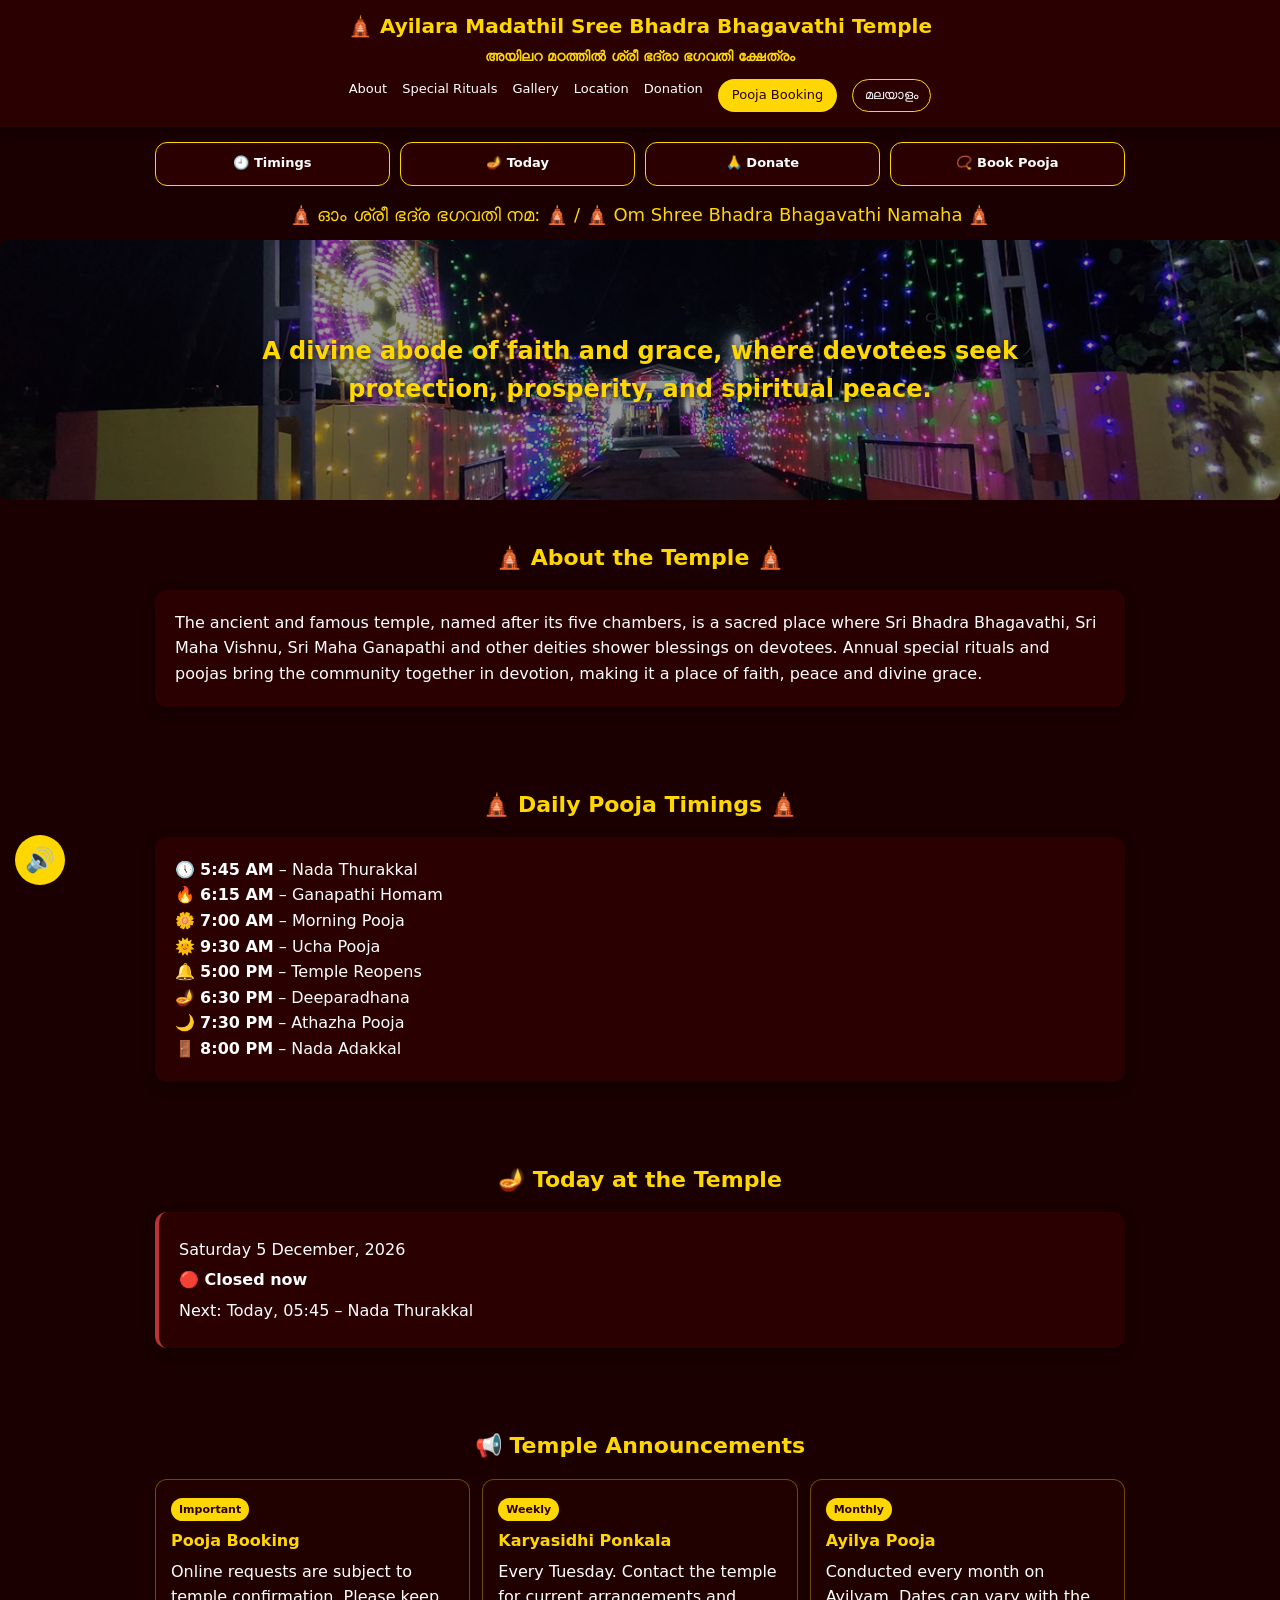
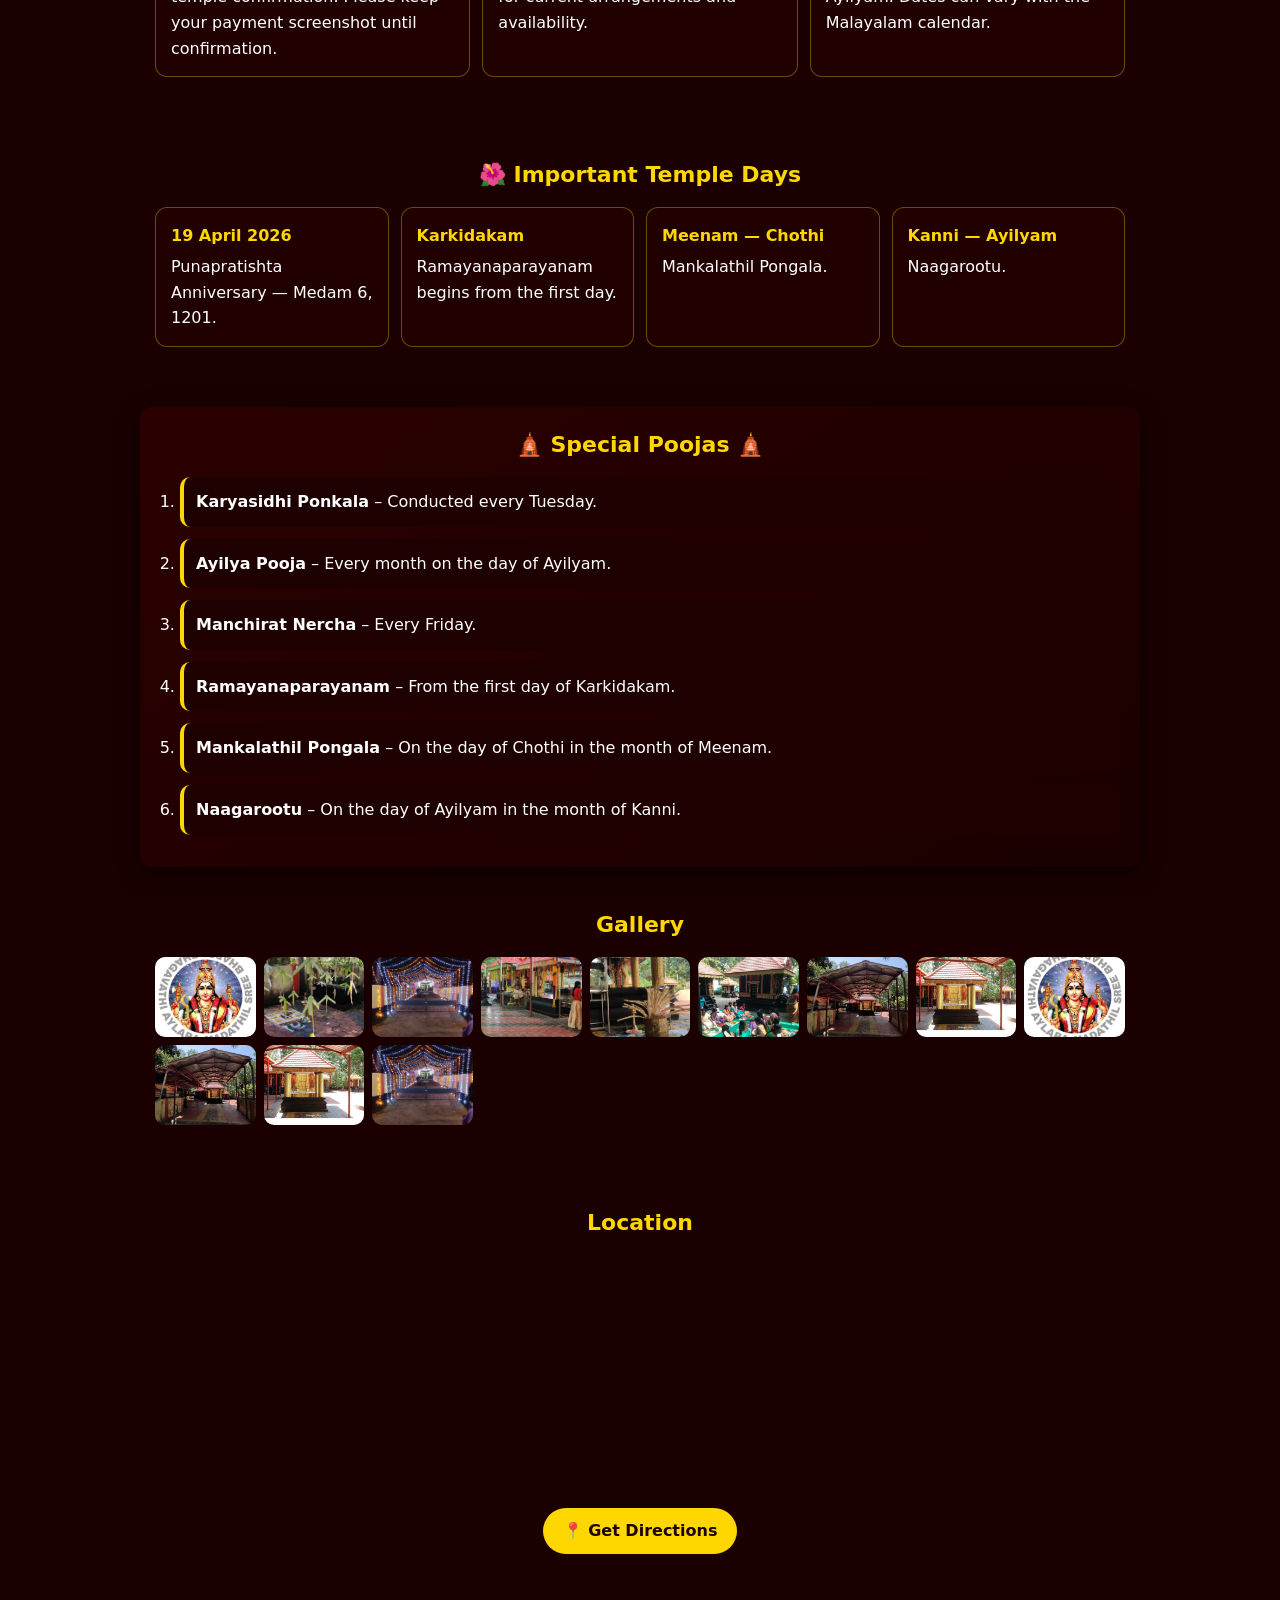
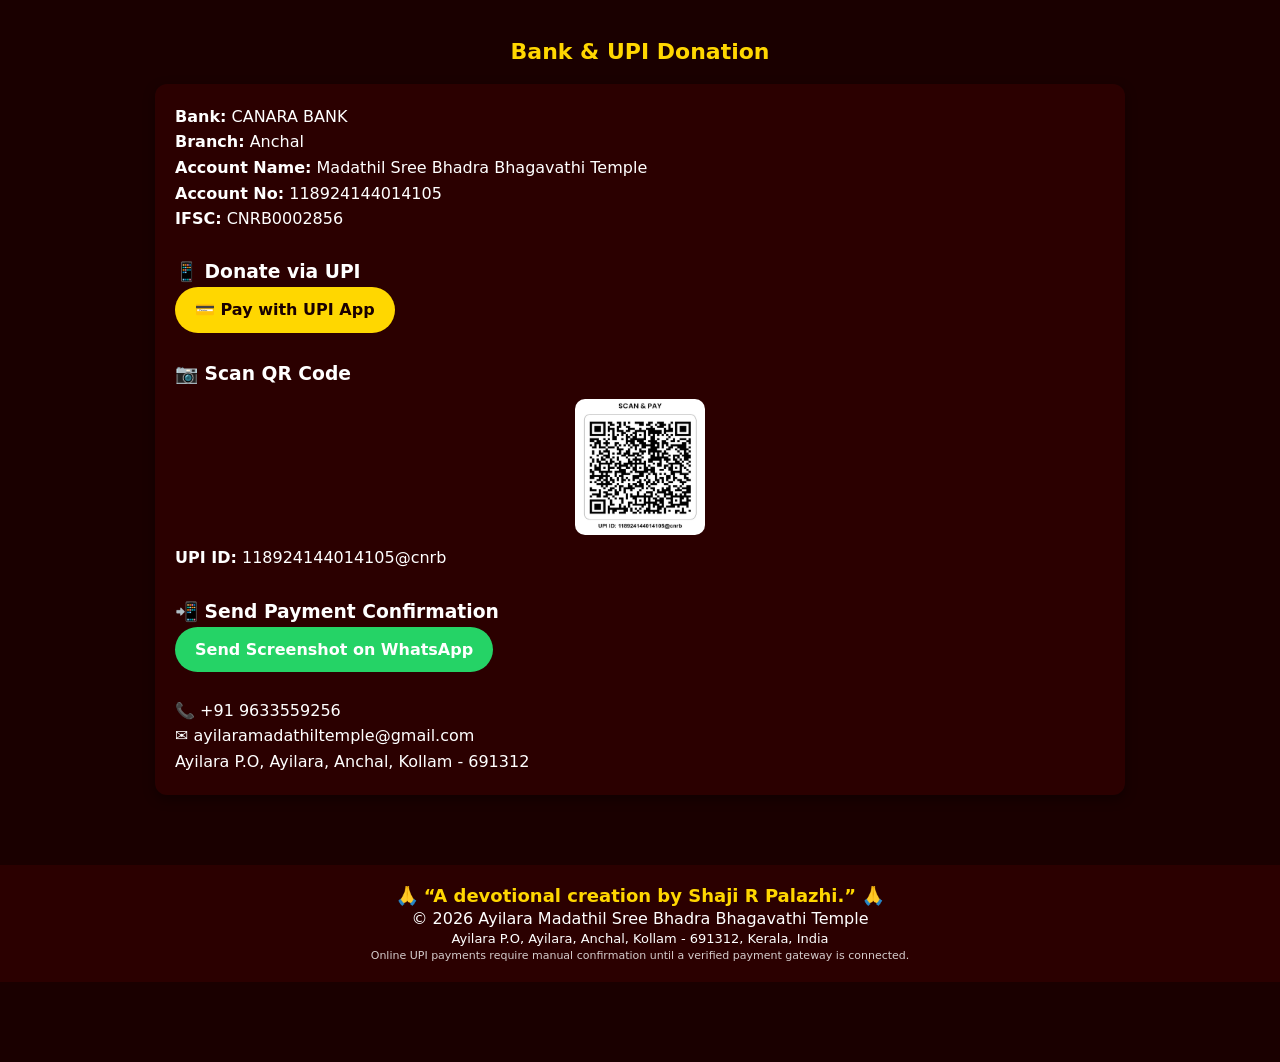
<file: index.html>
<!DOCTYPE html>
<html lang="en">
<head>
  <meta charset="UTF-8">
  <meta name="viewport" content="width=device-width, initial-scale=1.0">

  <title>Ayilara Madathil Sree Bhadra Bhagavathi Temple | Kollam Temple | Pooja Booking</title>

  <meta name="description" content="Official website of Ayilara Madathil Sree Bhadra Bhagavathi Temple, Ayilara, Anchal, Kollam, Kerala. View temple timings, special poojas, festival information, location, donations and pooja booking.">
  <meta name="keywords" content="Ayilara Madathil Temple, Sree Bhadra Bhagavathi Temple, Ayilara Temple, Anchal Temple, Kollam Temple, Kerala Temple, pooja booking, temple donation, Ayilya Pooja, Karyasidhi Ponkala">
  <meta name="author" content="Ayilara Madathil Temple">
  <meta name="robots" content="index, follow">
  <meta name="theme-color" content="#2b0000">

  <link rel="canonical" href="https://www.ayilaramadathiltemple.org/">
  <link rel="icon" href="https://www.ayilaramadathiltemple.org/favicon.png" type="image/png">
  <link rel="shortcut icon" href="https://www.ayilaramadathiltemple.org/favicon.ico">
  <link rel="apple-touch-icon" href="https://www.ayilaramadathiltemple.org/favicon.png">

  <meta property="og:site_name" content="Ayilara Temple">
  <meta property="og:url" content="https://www.ayilaramadathiltemple.org/">
  <meta property="og:title" content="Ayilara Madathil Sree Bhadra Bhagavathi Temple">
  <meta property="og:description" content="Official temple website. Book pooja online and donate via UPI.">
  <meta property="og:type" content="website">
  <meta property="og:image" content="https://www.ayilaramadathiltemple.org/banner1.jpg">
  <meta name="twitter:card" content="summary_large_image">

  <link rel="preload" as="image" href="banner1.jpg">
  <link rel="preconnect" href="https://fonts.googleapis.com">
  <link rel="preconnect" href="https://fonts.gstatic.com" crossorigin>
  <link href="https://fonts.googleapis.com/css2?family=Noto+Sans+Malayalam:wght@400;600&display=swap" rel="stylesheet">

  <meta http-equiv="Content-Security-Policy" content="
    default-src 'self';
    img-src 'self' data: https:;
    media-src 'self';
    script-src 'self' 'unsafe-inline' https://www.googletagmanager.com https://www.google-analytics.com;
    style-src 'self' 'unsafe-inline' https://fonts.googleapis.com;
    font-src https://fonts.gstatic.com;
    frame-src https://www.google.com;
    connect-src 'self' https://www.google-analytics.com https://region1.google-analytics.com;
  ">

  <style>
    *{margin:0;padding:0;box-sizing:border-box}
    html{scroll-behavior:smooth;overflow-x:hidden}
    body{
      font-family:'Noto Sans Malayalam',system-ui,-apple-system,Segoe UI,Roboto,sans-serif;
      background:#1a0000;color:#fff;line-height:1.6;overflow-x:hidden;padding-bottom:80px
    }
    button,input,select{font:inherit}
    button{cursor:pointer}
    img{max-width:100%;display:block}
    .sr-only{position:absolute;width:1px;height:1px;padding:0;margin:-1px;overflow:hidden;clip:rect(0,0,0,0);white-space:nowrap;border:0}

    header{
      background:#2b0000;padding:12px;text-align:center;position:sticky;top:0;z-index:1000;
      box-shadow:0 2px 10px rgba(0,0,0,.6)
    }
    header h1{color:#ffd700;font-size:20px;line-height:1.4}
    nav{margin-top:8px;display:flex;flex-wrap:wrap;justify-content:center;gap:5px}
    nav a,nav button{
      color:#fff;margin:3px 5px;text-decoration:none;font-size:13px;font-weight:500;
      transition:.3s;background:none;border:0
    }
    nav a:hover,nav button:hover{color:#ffd700}
    .book-btn{
      background:#ffd700!important;color:#2b0000!important;padding:6px 14px!important;border-radius:25px
    }
    .book-btn:hover{transform:scale(1.05)}
    .lang-btn{border:1px solid #ffd700!important;padding:5px 12px!important;border-radius:20px}
    .lang-btn:hover{background:#ffd700!important;color:#1a0000!important}

    #chantText{text-align:center;color:#ffd700;font-size:18px;margin:10px 0;opacity:0;padding:0 10px}

    .slider{position:relative;height:260px;overflow:hidden;border-radius:8px}
    .slide{position:absolute;inset:0;opacity:0;transition:opacity 1s ease-in-out}
    .slide.active{opacity:1}
    .slide img{width:100%;height:100%;object-fit:cover;filter:brightness(60%)}
    .hero-text{
      position:absolute;z-index:2;top:50%;left:50%;transform:translate(-50%,-50%);
      text-align:center;padding:0 10px;width:min(94%,800px)
    }
    .hero-text h2{color:#ffd700;font-size:24px;text-shadow:2px 2px 6px rgba(0,0,0,.7)}

    section{padding:40px 15px;max-width:1000px;margin:auto;text-align:center}
    section h2{color:#ffd700;margin-bottom:15px;font-size:22px}
    .card{
      background:#2b0000;padding:20px;border-radius:12px;margin-top:15px;text-align:left;
      box-shadow:0 4px 12px rgba(0,0,0,.4)
    }

    .gallery{display:grid;grid-template-columns:repeat(auto-fit,minmax(100px,1fr));gap:8px;margin-top:15px}
    .gallery img{width:100%;height:80px;object-fit:cover;border-radius:10px;cursor:pointer;transition:transform .3s}
    .gallery img:hover{transform:scale(1.05)}

    .map iframe{width:100%;height:220px;border-radius:10px;border:0}
    .direction-btn,.action-btn{
      display:inline-block;padding:10px 20px;background:#ffd700;color:#1a0000;border-radius:30px;
      text-decoration:none;font-weight:bold
    }
    .whatsapp-link{background:#25D366;color:#fff}

    .qr img{width:130px;margin:10px auto 0;border-radius:10px}

    .popup{
      display:none;position:fixed;top:50%;left:50%;transform:translate(-50%,-50%);
      background:#fff;color:#000;padding:20px;border-radius:15px;width:95%;max-width:420px;
      max-height:90vh;overflow:auto;z-index:2000;box-shadow:0 8px 25px rgba(0,0,0,.6)
    }
    .popup.open{display:block}
    .popup h3{text-align:center;margin-bottom:12px;color:#2b0000;font-size:18px}
    .popup input,.popup select{
      width:100%;padding:9px;margin:6px 0;border-radius:6px;border:1px solid #bbb;font-size:16px
    }
    .popup button{
      width:100%;padding:10px;margin-top:8px;background:#ffd700;border:0;border-radius:6px;
      font-weight:bold;transition:.3s;font-size:14px
    }
    .popup button:hover{transform:scale(1.02)}
    .popup .close-btn{background:#900;color:#fff}
    .popup-backdrop{
      display:none;position:fixed;inset:0;background:rgba(0,0,0,.65);z-index:1900
    }
    .popup-backdrop.open{display:block}

    .floating{
      position:fixed;bottom:15px;right:15px;background:#ffd700;color:#2b0000;padding:12px 18px;
      border-radius:35px;font-weight:bold;border:0;z-index:1000;box-shadow:0 4px 12px rgba(0,0,0,.5);
      transition:.3s;font-size:14px
    }
    .floating:hover{transform:scale(1.05)}

    footer{background:#2b0000;padding:18px;text-align:center;margin-top:30px;font-size:13px;line-height:1.4}
    .devotional-text{font-weight:bold;text-align:center;white-space:nowrap;font-size:clamp(12px,3.5vw,18px);color:#ffd700}
    .footer-text{white-space:nowrap;text-align:center;font-size:clamp(10px,3vw,16px)}

    .lightbox{
      display:none;position:fixed;inset:0;background:rgba(0,0,0,.95);justify-content:center;align-items:center;
      z-index:3000;flex-direction:column
    }
    .lightbox.open{display:flex}
    .lightbox img{max-width:90%;max-height:80%;border-radius:10px}
    .lightbox .nav{position:absolute;top:50%;font-size:40px;color:#ffd700;cursor:pointer;padding:12px;user-select:none;background:none;border:0}
    .lightbox .prev{left:15px}.lightbox .next{right:15px}
    .lightbox .close{position:absolute;top:15px;right:20px;font-size:28px;color:#fff;cursor:pointer;background:none;border:0}

    #todayStatusCard{border-left:4px solid #ffd700}
    #todayStatusCard.status-open{border-left-color:#25D366}
    #todayStatusCard.status-closed{border-left-color:#b33}
    #todayStatusCard p{margin:5px 0}

    .summary-card{background:#2b0000;padding:12px;border-radius:10px;box-shadow:0 4px 12px rgba(0,0,0,.4);color:#fff;margin-top:8px}
    .summary-card h4{color:#ffd700;margin-bottom:8px;text-align:center;font-size:14px}
    .summary-card p{margin:4px 0;color:#fff;font-size:13px}
    #totalAmount{color:#ffd700;font-weight:bold;font-size:15px}

    .bhajan-btn{
      position:fixed;bottom:15px;left:15px;background:#ffd700;border:0;border-radius:50%;
      width:50px;height:50px;font-size:24px;z-index:1000
    }

    #special-poojas{
      background:linear-gradient(145deg,#2b0000,#1a0000);border-radius:12px;margin-top:20px;
      padding:20px;box-shadow:0 6px 20px rgba(0,0,0,.6);text-align:left
    }
    #special-poojas h2{text-align:center;margin-bottom:15px}
    #special-poojas ol{padding-left:20px}
    #special-poojas li{
      background:#1f0000;margin-bottom:12px;padding:12px;border-radius:10px;
      border-left:4px solid #ffd700;transition:.3s
    }
    #special-poojas li:hover{transform:translateX(5px)}

    .lang-hide{display:none!important}
    .ritual-text{white-space:pre-line}

    #topBtn{
      position:fixed;bottom:80px;right:15px;width:42px;height:42px;border-radius:50%;
      background:#ffd700;border:0;display:none;z-index:999
    }

    img.lazy{background:#3a0000}

    @media(max-width:480px){
      body{padding-bottom:75px}
      header h1{font-size:18px}
      .hero-text h2{font-size:20px}
      .popup h3{font-size:16px}
      .floating{padding:10px 14px;font-size:13px}
      section h2{font-size:20px}
      .gallery img{height:70px}
      .map iframe{height:180px}
      footer{padding:12px;line-height:1.3}
      .devotional-text{font-size:14px}
    }

    @media(prefers-reduced-motion:reduce){
      *{scroll-behavior:auto!important;transition:none!important;animation:none!important}
    }

    .quick-actions{display:grid;grid-template-columns:repeat(4,1fr);gap:10px;margin:15px auto;max-width:1000px;padding:0 15px}
    .quick-actions a,.quick-actions button{display:flex;align-items:center;justify-content:center;gap:6px;min-height:44px;padding:10px;border-radius:12px;border:1px solid #ffd700;background:#2b0000;color:#fff;text-decoration:none;font-weight:700;font-size:13px}
    .quick-actions a:hover,.quick-actions button:hover{background:#ffd700;color:#2b0000}
    .notice-grid,.festival-grid{display:grid;grid-template-columns:repeat(auto-fit,minmax(220px,1fr));gap:12px;margin-top:15px}
    .notice-card,.festival-card{background:#210000;border:1px solid rgba(255,215,0,.35);border-radius:12px;padding:15px;text-align:left}
    .notice-card strong,.festival-card strong{color:#ffd700;display:block;margin-bottom:5px}
    .badge{display:inline-block;padding:3px 8px;border-radius:20px;font-size:11px;background:#ffd700;color:#2b0000;font-weight:800;margin-bottom:7px}
    .status-pill{display:inline-block;padding:4px 10px;border-radius:20px;font-size:12px;font-weight:800}
    .status-pill.open{background:#25D366;color:#08240f}.status-pill.closed{background:#7a2222;color:#fff}
    .calendar-note{font-size:12px;color:#555;margin-top:4px}
    .booking-id{font-family:ui-monospace,SFMono-Regular,Menlo,monospace;background:#f3f3f3;padding:4px 7px;border-radius:6px}
    .receipt-actions{display:grid;grid-template-columns:1fr 1fr;gap:8px;margin-top:10px}
    .receipt-actions button{margin-top:0!important}
    .secondary-btn{background:#eee!important;color:#222!important;border:1px solid #ccc!important}
    .danger-note{font-size:12px;background:#fff4d6;border-left:4px solid #e0a400;padding:9px;border-radius:6px;margin-top:8px}
    .mobile-nav{display:none}
    @media(max-width:680px){
      .quick-actions{grid-template-columns:repeat(2,1fr)}
      .mobile-nav{display:flex;position:fixed;bottom:0;left:0;right:0;height:62px;background:#2b0000;border-top:1px solid rgba(255,215,0,.45);z-index:1500;justify-content:space-around;padding-bottom:env(safe-area-inset-bottom)}
      .mobile-nav a,.mobile-nav button{flex:1;border:0;background:none;color:#fff;text-decoration:none;font-size:11px;display:flex;flex-direction:column;align-items:center;justify-content:center;gap:2px}
      .mobile-nav a:active,.mobile-nav button:active{background:#3b0808}
      body{padding-bottom:70px}
      .floating{bottom:78px}
      #topBtn{bottom:130px}
      .bhajan-btn{bottom:78px}
      .receipt-actions{grid-template-columns:1fr}
    }
  </style>

  <script type="application/ld+json">
  {
    "@context":"https://schema.org",
    "@type":"HinduTemple",
    "name":"Ayilara Madathil Sree Bhadra Bhagavathi Temple",
    "url":"https://www.ayilaramadathiltemple.org/",
    "telephone":"+91 9633559256",
    "address":{
      "@type":"PostalAddress",
      "streetAddress":"Ayilara P.O, Ayilara, Anchal",
      "addressLocality":"Kollam",
      "postalCode":"691312",
      "addressRegion":"Kerala",
      "addressCountry":"IN"
    },
    "geo":{"@type":"GeoCoordinates","latitude":8.946059337154056,"longitude":76.96567389643423},
    "openingHoursSpecification":[
      {"@type":"OpeningHoursSpecification","dayOfWeek":["Monday","Tuesday","Wednesday","Thursday","Friday","Saturday","Sunday"],"opens":"05:45","closes":"10:00"},
      {"@type":"OpeningHoursSpecification","dayOfWeek":["Monday","Tuesday","Wednesday","Thursday","Friday","Saturday","Sunday"],"opens":"17:00","closes":"20:00"}
    ]
  }
  </script>
</head>

<body>
<header>
  <h1 id="templeTitle">
    🛕 Ayilara Madathil Sree Bhadra Bhagavathi Temple<br>
    <span style="font-size:14px;">അയിലറ മഠത്തിൽ ശ്രീ ഭദ്രാ ഭഗവതി ക്ഷേത്രം</span>
  </h1>
  <nav aria-label="Main navigation">
    <a href="#about" id="navAbout">About</a>
    <a href="#special-rituals" id="navSpecialRituals">Special Rituals</a>
    <a href="#gallery" id="navGallery">Gallery</a>
    <a href="#location" id="navLocation">Location</a>
    <a href="#donation" id="navDonate">Donation</a>
    <button type="button" class="book-btn" id="navBook">Pooja Booking</button>
    <button type="button" class="lang-btn" id="langBtn">മലയാളം</button>
  </nav>
</header>
<div class="quick-actions" aria-label="Quick actions">
  <a href="#timings">🕘 Timings</a>
  <a href="#today-status">🪔 Today</a>
  <a href="#donation">🙏 Donate</a>
  <button type="button" id="quickBook">📿 Book Pooja</button>
</div>

<div id="chantText">🛕 ഓം ശ്രീ ഭദ്ര ഭഗവതി നമ: 🛕 / 🛕 Om Shree Bhadra Bhagavathi Namaha 🛕</div>

<div class="slider" aria-label="Temple image slideshow">
  <div class="slide active"><img src="banner1.jpg" alt="Ayilara Madathil Temple" decoding="async"></div>
  <div class="slide"><img data-src="banner2.jpg" loading="lazy" alt="Temple banner 2" class="lazy" decoding="async"></div>
  <div class="slide"><img data-src="banner3.jpg" loading="lazy" alt="Temple banner 3" class="lazy" decoding="async"></div>
  <div class="hero-text">
    <h2 id="heroTitle">A divine abode of faith and grace, where devotees seek protection, prosperity, and spiritual peace.</h2>
  </div>
</div>

<section id="about">
  <h2 id="aboutTitle">🛕 About the Temple 🛕</h2>
  <div class="card">
    <p id="aboutText">The ancient and famous temple, named after its five chambers, is a sacred place where Sri Bhadra Bhagavathi, Sri Maha Vishnu, Sri Maha Ganapathi and other deities shower blessings on devotees. Annual special rituals and poojas bring the community together in devotion, making it a place of faith, peace and divine grace.</p>
  </div>
</section>

<section id="timings">
  <h2 id="timingsTitle">🛕 Daily Pooja Timings 🛕</h2>
  <div class="card" id="timingsText">
    <p>🕔 <b>5:45 AM</b> – Nada Thurakkal</p>
    <p>🔥 <b>6:15 AM</b> – Ganapathi Homam</p>
    <p>🌼 <b>7:00 AM</b> – Morning Pooja</p>
    <p>🌞 <b>9:30 AM</b> – Ucha Pooja</p>
    <p>🔔 <b>5:00 PM</b> – Temple Reopens</p>
    <p>🪔 <b>6:30 PM</b> – Deeparadhana</p>
    <p>🌙 <b>7:30 PM</b> – Athazha Pooja</p>
    <p>🚪 <b>8:00 PM</b> – Nada Adakkal</p>
  </div>
</section>

<section id="today-status" aria-live="polite">
  <h2>🪔 Today at the Temple</h2>
  <div class="card" id="todayStatusCard">
    <p id="todayDateText">Checking today's date…</p>
    <p id="todayOpenStatus"><b>Checking temple status…</b></p>
    <p id="nextTempleEvent"></p>
    
  </div>
</section>


<section id="announcements">
  <h2>📢 Temple Announcements</h2>
  <div class="notice-grid">
    <article class="notice-card"><span class="badge">Important</span><strong>Pooja Booking</strong><p>Online requests are subject to temple confirmation. Please keep your payment screenshot until confirmation.</p></article>
    <article class="notice-card"><span class="badge">Weekly</span><strong>Karyasidhi Ponkala</strong><p>Every Tuesday. Contact the temple for current arrangements and availability.</p></article>
    <article class="notice-card"><span class="badge">Monthly</span><strong>Ayilya Pooja</strong><p>Conducted every month on Ayilyam. Dates can vary with the Malayalam calendar.</p></article>
  </div>
</section>

<section id="festivals">
  <h2>🌺 Important Temple Days</h2>
  <div class="festival-grid">
    <article class="festival-card"><strong>19 April 2026</strong><p>Punapratishta Anniversary — Medam 6, 1201.</p></article>
    <article class="festival-card"><strong>Karkidakam</strong><p>Ramayanaparayanam begins from the first day.</p></article>
    <article class="festival-card"><strong>Meenam — Chothi</strong><p>Mankalathil Pongala.</p></article>
    <article class="festival-card"><strong>Kanni — Ayilyam</strong><p>Naagarootu.</p></article>
  </div>
</section>

<section id="special-poojas">
  <div class="lang-en">
    <h2>🛕 Special Poojas 🛕</h2>
    <ol>
      <li><strong>Karyasidhi Ponkala</strong> – Conducted every Tuesday.</li>
      <li><strong>Ayilya Pooja</strong> – Every month on the day of Ayilyam.</li>
      <li><strong>Manchirat Nercha</strong> – Every Friday.</li>
      <li><strong>Ramayanaparayanam</strong> – From the first day of Karkidakam.</li>
      <li><strong>Mankalathil Pongala</strong> – On the day of Chothi in the month of Meenam.</li>
      <li><strong>Naagarootu</strong> – On the day of Ayilyam in the month of Kanni.</li>
    </ol>
  </div>

  <div class="lang-ml lang-hide">
    <h2>🛕 പ്രത്യേക പൂജകൾ 🛕</h2>
    <ol>
      <li><strong>കാര്യസിദ്ധി പൊങ്കാല</strong> – എല്ലാ ചൊവ്വാഴ്ചയും.</li>
      <li><strong>ആയില്യ പൂജ</strong> – എല്ലാ മാസവും ആയില്യം നാളിൽ.</li>
      <li><strong>മൺചിരാത് നേർച്ച</strong> – എല്ലാ വെള്ളിയാഴ്ചയും.</li>
      <li><strong>രാമായണപാരായണം</strong> – കർക്കിടകം ഒന്നാം തീയതി മുതൽ.</li>
      <li><strong>മൺകലത്തിൽ പൊങ്കാല</strong> – മീനമാസത്തിലെ ചോതി നാളിൽ.</li>
      <li><strong>നാഗരൂട്ട്</strong> – കന്നിമാസത്തിലെ ആയില്യം നാളിൽ.</li>
    </ol>
  </div>
</section>


<section id="gallery">
  <h2 id="galleryTitle">Gallery</h2>
  <div class="gallery" id="galleryImages">
    <img data-src="gallery1.jpg" loading="lazy" alt="Temple gallery image 1" class="lazy">
    <img data-src="gallery2.jpg" loading="lazy" alt="Temple gallery image 2" class="lazy">
    <img data-src="gallery3.jpg" loading="lazy" alt="Temple gallery image 3" class="lazy">
    <img data-src="gallery4.jpg" loading="lazy" alt="Temple gallery image 4" class="lazy">
    <img data-src="gallery5.jpg" loading="lazy" alt="Temple gallery image 5" class="lazy">
    <img data-src="gallery6.jpg" loading="lazy" alt="Temple gallery image 6" class="lazy">
    <img data-src="gallery7.jpg" loading="lazy" alt="Temple gallery image 7" class="lazy">
    <img data-src="gallery8.jpg" loading="lazy" alt="Temple gallery image 8" class="lazy">
    <img data-src="gallery9.jpg" loading="lazy" alt="Temple gallery image 9" class="lazy">
    <img data-src="gallery10.jpg" loading="lazy" alt="Temple gallery image 10" class="lazy">
    <img data-src="gallery11.jpg" loading="lazy" alt="Temple gallery image 11" class="lazy">
    <img data-src="gallery12.jpg" loading="lazy" alt="Temple gallery image 12" class="lazy">
  </div>
</section>

<section id="location">
  <h2 id="locationTitle">Location</h2>
  <div class="map">
    <iframe
      loading="lazy"
      title="Ayilara Madathil Temple location map"
      referrerpolicy="no-referrer-when-downgrade"
      src="https://www.google.com/maps?q=8.946059337154056,76.96567389643423&z=17&output=embed">
    </iframe>
  </div>
  <br>
  <a class="direction-btn" href="https://www.google.com/maps/dir/?api=1&destination=8.946059337154056,76.96567389643423" target="_blank" rel="noopener noreferrer">📍 Get Directions</a>
</section>

<section id="donation">
  <h2 id="donationTitle">Bank & UPI Donation</h2>
  <div class="card">
    <p><b>Bank:</b> CANARA BANK</p>
    <p><b>Branch:</b> Anchal</p>
    <p><b>Account Name:</b> Madathil Sree Bhadra Bhagavathi Temple</p>
    <p><b>Account No:</b> 118924144014105</p>
    <p><b>IFSC:</b> CNRB0002856</p>

    <br>
    <h3>📱 Donate via UPI</h3>
    <a class="action-btn" href="upi://pay?pa=118924144014105@cnrb&pn=Ayilara%20Madathil%20Temple&cu=INR&tn=Temple%20Donation">💳 Pay with UPI App</a>

    <br><br>
    <h3>📷 Scan QR Code</h3>
    <div class="qr">
      <img data-src="upi-qr.png" loading="lazy" alt="Temple UPI QR code" class="lazy">
    </div>
    <p style="margin-top:10px;"><b>UPI ID:</b> 118924144014105@cnrb</p>

    <br>
    <h3>📲 Send Payment Confirmation</h3>
    <a class="action-btn whatsapp-link" href="https://wa.me/919633559256?text=Namaskaram%20🙏%20I%20have%20made%20a%20donation%20to%20Ayilara%20Madathil%20Temple" target="_blank" rel="noopener noreferrer">Send Screenshot on WhatsApp</a>

    <br><br>
    <p>📞 +91 9633559256</p>
    <p>✉ ayilaramadathiltemple@gmail.com</p>
    <p>Ayilara P.O, Ayilara, Anchal, Kollam - 691312</p>
  </div>
</section>

<footer>
  <p class="devotional-text">🙏 “A devotional creation by Shaji R Palazhi.” 🙏</p>
  <p class="footer-text">© 2026 Ayilara Madathil Sree Bhadra Bhagavathi Temple</p>
  <p>Ayilara P.O, Ayilara, Anchal, Kollam - 691312, Kerala, India</p>
  <p style="font-size:11px;opacity:.8;">Online UPI payments require manual confirmation until a verified payment gateway is connected.</p>
</footer>

<button class="bhajan-btn" id="bhajanBtn" type="button" aria-label="Play devotional music" aria-pressed="false">🔊</button>
<audio id="bhajanAudio" loop preload="none">
  <source src="bhajan.mp3" type="audio/mpeg">
</audio>

<button id="topBtn" type="button" aria-label="Back to top">⬆</button>


<nav class="mobile-nav" aria-label="Mobile navigation">
  <a href="#about">🏠<span>Home</span></a>
  <a href="#timings">🕘<span>Timings</span></a>
  <button type="button" id="mobileBook">📿<span>Book</span></button>
  <a href="#donation">🙏<span>Donate</span></a>
  <a href="#location">📍<span>Map</span></a>
</nav>

<div class="popup-backdrop" id="popupBackdrop"></div>

<div class="popup" id="bookingPopup" role="dialog" aria-modal="true" aria-labelledby="popupTitle">
  <h3 id="popupTitle">Pooja Booking / പൂജ ബുക്കിംഗ്</h3>

  <form id="bookingForm">
    <label class="sr-only" for="name">Name</label>
    <input type="text" id="name" maxlength="80" placeholder="Name / പേര്" required autocomplete="name">

    <label class="sr-only" for="address">Address</label>
    <input type="text" id="address" maxlength="180" placeholder="Address / വിലാസം (optional)" autocomplete="street-address">

    <label class="sr-only" for="mobile">Mobile number</label>
    <input type="tel" id="mobile" maxlength="15" inputmode="tel"
           placeholder="Mobile Number / മൊബൈൽ നമ്പർ"
           autocomplete="tel" pattern="[0-9+()\- ]{8,15}" required>

    <label for="date" style="font-size:13px;color:#555;">Select Date / തീയതി</label>
    <input type="date" id="date">
    <div class="calendar-note" id="dateHelp">Please choose today or a future date. Final availability is confirmed by the temple.</div>

    <label style="display:flex;align-items:center;gap:8px;font-weight:bold;font-size:15px;margin:8px 0;">
      <input type="checkbox" id="donateOnly" style="width:18px;height:18px;margin:0;">
      Donation / സംഭാവന
    </label>

    <div id="poojaSection">
      <label class="sr-only" for="pooja">Select pooja</label>
      <select id="pooja">
        <option value="Ganapathihomam" data-amount="350">Ganapathihomam / ഗണപതിഹോമം - ₹350</option>
        <option value="Archana" data-amount="10">Archana / അർച്ചന - ₹10</option>
        <option value="Chattivilakku" data-amount="5">Chatti Vilakku / ചട്ടി വിളക്ക് - ₹5</option>
        <option value="Pinvilakku" data-amount="10">Pinvilakku / പിൻ വിളക്ക് - ₹10</option>
        <option value="NarangaVilakku" data-amount="10">Naranga Vilakku / നാരങ്ങ വിളക്ക് - ₹10</option>
        <option value="CharaduPooja" data-amount="20">Charadu Pooja / ചരടു പൂജ - ₹20</option>
        <option value="Ponkala" data-amount="25">Ponkala / പൊങ്കാല - ₹25</option>
        <option value="ChaviPooja" data-amount="20">Chavi Pooja / ചാവി പൂജ - ₹20</option>
        <option value="Pushpanjali" data-amount="25">Pushpanjali / പുഷ്പാഞ്ജലി - ₹25</option>
        <option value="Bhagyasuktharchana" data-amount="25">Bhagyasuktharchana / ഭാഗ്യസൂക്താർച്ചന - ₹25</option>
        <option value="Sreesooktharchana" data-amount="25">Sreesooktharchana / ശ്രീസൂക്താർച്ചന - ₹25</option>
        <option value="Dhanwantharymantrarchana" data-amount="25">Dhanwanthary Mantrarchana / ധന്വന്തരിമന്ത്രാർച്ചന - ₹25</option>
        <option value="Swayamvararchana" data-amount="25">Swayamvararchana / സ്വയംവരാർച്ചന - ₹25</option>
        <option value="Sathrusamhararchana" data-amount="25">Sathrusamhararchana / ശത്രുസംഹാരാർച്ചന - ₹25</option>
        <option value="AikyamathyaSooktharchana" data-amount="25">Aikyamathya Sooktharchana / ഐക്യമത്യ സൂക്താർച്ചന - ₹25</option>
        <option value="Lalithasahasranamarchana" data-amount="25">Lalitha Sahasranamarchana / ലളിത സഹസ്രനാമാർച്ചന - ₹25</option>
        <option value="Purushasooktharchana" data-amount="25">Purusha Sooktharchana / പുരുഷസൂക്താർച്ചന - ₹25</option>
        <option value="Rakthapushpanjali" data-amount="50">Rakthapushpanjali / രക്തപുഷ്പാഞ്ജലി - ₹50</option>
        <option value="Rakthapushparchana" data-amount="25">Rakthapushparchana / രക്തപുഷ്പാർച്ചന - ₹25</option>
        <option value="Karikabhishekam" data-amount="25">Karikabhishekam / കരിക്കഭിഷേകം - ₹25</option>
        <option value="Kumkumarchana" data-amount="25">Kumkumarchana / കുങ്കുമാർച്ചന - ₹25</option>
        <option value="VellaNivedyam" data-amount="40">Vella Nivedyam / വെള്ള നിവേദ്യം - ₹40</option>
        <option value="KettuNira" data-amount="51">Kettu Nira / കെട്ടു നിറ - ₹51</option>
        <option value="Pattusamarpanam" data-amount="50">Pattusamarpanam / പട്ടുസമർപ്പണം - ₹50</option>
        <option value="Sharkarapayasam" data-amount="50">Sharkarapayasam / ശർക്കരപായസം - ₹50</option>
        <option value="Kudumbarchana" data-amount="50">Kudumbarchana / കുടുംബാർച്ചന - ₹50</option>
        <option value="Kadumpayasam" data-amount="50">Kadumpayasam / കടുംപായസം - ₹50</option>
        <option value="Trimaduram" data-amount="50">Trimaduram / ത്രിമധുരം - ₹50</option>
        <option value="AvalNivedyam" data-amount="50">Aval Nivedyam / അവൽ നിവേദ്യം - ₹50</option>
        <option value="MalarNivedyam" data-amount="50">Malar Nivedyam / മലർ നിവേദ്യം - ₹50</option>
        <option value="Vahanapooja" data-amount="101">Vahana Pooja / വാഹനപൂജ - ₹101</option>
        <option value="Tulabharam" data-amount="101">Tulabharam / തുലാഭാരം - ₹101</option>
        <option value="Chorunu" data-amount="101">Chorunu / ചോറുണു - ₹101</option>
        <option value="Bhagavathiseva" data-amount="250">Bhagavathiseva / ഭഗവതിസേവ - ₹250</option>
        <option value="Mukhacharthu" data-amount="350">Mukhacharthu / മുഖച്ചാർത്ത് - ₹350</option>
        <option value="Muzhukkappu" data-amount="700">Muzhukkappu / മുഴുക്കാപ്പ് - ₹700</option>
        <option value="Kumkumabhishekam" data-amount="1001">Kumkumabhishekam / കുങ്കുമാഭിഷേകം - ₹1001</option>
        <option value="Vivaham" data-amount="2500">Vivaham / വിവാഹം - ₹2500</option>
        <option value="Nityapooja" data-amount="2500">Nitya Pooja / നിത്യപൂജ - ₹2500</option>
        <option value="VishnuSahasranamarchana" data-amount="25">Vishnu Sahasranamarchana / വിഷ്ണു സഹസ്രനാമാർച്ചന - ₹25</option>
        <option value="AshwarudaManthrarchana" data-amount="25">Ashwaruda Manthrarchana / അശ്വരൂഢ മന്ത്രാർച്ചന - ₹25</option>
        <option value="ShankaranarayanaManthrarchana" data-amount="25">Shankaranarayana Manthrarchana / ശങ്കരനാരായണമന്ത്രാർച്ചന - ₹25</option>
        <option value="NeyVilakku" data-amount="25">Ney Vilakku / നെയ് വിളക്ക് - ₹25</option>
        <option value="PithruPooja" data-amount="25">Pithru Pooja / പിതൃ പൂജ - ₹25</option>
        <option value="VidyagopalaMantrarchana" data-amount="25">Vidyagopala Mantrarchana / വിദ്യാഗോപാലമന്ത്രാർച്ചന - ₹25</option>
        <option value="MukkuttiPushpanjali" data-amount="25">Mukkutti Pushpanjali / മുക്കുറ്റി പുഷ്പാഞ്ജലി - ₹25</option>
        <option value="KarukaHomam" data-amount="350">Karuka Homam / കറുക ഹോമം - ₹350</option>
        <option value="UnniappamMoodal" data-amount="8500">Unniappam Moodal / ഉണ്ണിയപ്പം മൂടൽ - ₹8500</option>
      </select>

      <label class="sr-only" for="nakshatra">Nakshatra</label>
      <select id="nakshatra">
        <option value="Ashwati">അശ്വതി / Ashwati</option>
        <option value="Bharani">ഭരണി / Bharani</option>
        <option value="Karthika">കാർത്തിക / Karthika</option>
        <option value="Rohini">രോഹിണി / Rohini</option>
        <option value="Makayiram">മകയിരം / Makayiram</option>
        <option value="Thiruvathira">തിരുവാതിര / Thiruvathira</option>
        <option value="Punartham">പുണർതം / Punartham</option>
        <option value="Pooyam">പൂയം / Pooyam</option>
        <option value="Ayilyam">ആയില്യം / Ayilyam</option>
        <option value="Makam">മകം / Makam</option>
        <option value="Pooram">പൂരം / Pooram</option>
        <option value="Uthram">ഉത്രം / Uthram</option>
        <option value="Atham">അത്തം / Atham</option>
        <option value="Chithira">ചിത്തിര / Chithira</option>
        <option value="Chothi">ചോതി / Chothi</option>
        <option value="Vishakham">വിശാഖം / Vishakham</option>
        <option value="Anizham">അനിഴം / Anizham</option>
        <option value="Thrikketta">തൃക്കേട്ട / Thrikketta</option>
        <option value="Moolam">മൂലം / Moolam</option>
        <option value="Pooradam">പൂരാടം / Pooradam</option>
        <option value="Uthradam">ഉത്രാടം / Uthradam</option>
        <option value="Thiruvonam">തിരുവോണം / Thiruvonam</option>
        <option value="Avittam">അവിട്ടം / Avittam</option>
        <option value="Chathayam">ചതയം / Chathayam</option>
        <option value="Pooruruttathi">പൂരുരുട്ടാതി / Pooruruttathi</option>
        <option value="Uthrutathi">ഉത്രട്ടാതി / Uthrutathi</option>
        <option value="Revati">രേവതി / Revati</option>
      </select>
    </div>

    <input type="number" id="donationAmount" min="1" step="1" inputmode="numeric" placeholder="Enter amount to donate">

    <div class="summary-card">
      <h4>Booking Summary</h4>
      <p id="summaryText">Please fill the form to see booking details.</p>
      <p>Total Amount: ₹<span id="totalAmount">0</span></p>
    </div>

    <button type="submit" id="payBtn">Continue to UPI Payment</button>
    <button type="button" id="closeBookingBtn" class="close-btn">Close</button>
  </form>
</div>

<div class="popup" id="successPopup" role="dialog" aria-modal="true" aria-labelledby="successTitle">
  <h3 id="successTitle">Booking Ready 🙏</h3>
  <div id="successMsg" style="text-align:center;margin-bottom:15px;"></div>
  <p style="color:#a00;font-size:13px;text-align:center;">
    ⚠️ UPI links work best on a mobile device with a UPI app installed.
  </p>
  <p style="color:#7a3b00;background:#fff8e1;padding:8px;border-radius:8px;font-size:12px;text-align:center;">
    Payment is not automatically verified by this static website. Please complete the UPI payment and send the payment screenshot on WhatsApp for temple confirmation.
  </p>
  <button id="payNowBtn" type="button">💳 Pay Now</button>
  <button id="whatsappBtn" type="button">Send WhatsApp Confirmation</button>
  <button id="closeSuccessBtn" type="button" class="close-btn">Close</button>
</div>

<div class="lightbox" id="lightbox" role="dialog" aria-modal="true" aria-label="Gallery image viewer">
  <button class="nav prev" type="button" aria-label="Previous image">&#10094;</button>
  <img alt="Selected gallery image">
  <button class="nav next" type="button" aria-label="Next image">&#10095;</button>
  <button class="close" type="button" aria-label="Close image viewer">&#10006;</button>
</div>

<script>
(() => {
  'use strict';

  const $ = (id) => document.getElementById(id);
  const bookingPopup = $('bookingPopup');
  const successPopup = $('successPopup');
  const backdrop = $('popupBackdrop');
  const bookingForm = $('bookingForm');

  let englishLang = true;
  let generatedUpiUrl = '';
  let generatedWhatsAppUrl = '';

  function showBackdrop() {
    backdrop.classList.add('open');
  }

  function hideBackdropIfUnused() {
    if (!bookingPopup.classList.contains('open') && !successPopup.classList.contains('open')) {
      backdrop.classList.remove('open');
    }
  }

  function openBooking() {
    bookingPopup.classList.add('open');
    showBackdrop();
    togglePooja();
    updateSummary();
    $('name').focus();
  }

  function closeBooking() {
    bookingPopup.classList.remove('open');
    hideBackdropIfUnused();
  }

  function openSuccess() {
    successPopup.classList.add('open');
    showBackdrop();
    $('payNowBtn').focus();
  }

  function closeSuccess() {
    successPopup.classList.remove('open');
    hideBackdropIfUnused();
  }

  function getTodayLocalISO() {
    const d = new Date();
    const y = d.getFullYear();
    const m = String(d.getMonth() + 1).padStart(2, '0');
    const day = String(d.getDate()).padStart(2, '0');
    return `${y}-${m}-${day}`;
  }

  $('date').min = getTodayLocalISO();

  document.addEventListener('DOMContentLoaded', () => {
    const lazyImages = [...document.querySelectorAll('img.lazy')];

    const loadImage = (img) => {
      if (!img.dataset.src) return;
      img.src = img.dataset.src;
      img.onload = () => {
        img.style.background = 'none';
        img.classList.remove('lazy');
      };
    };

    if ('IntersectionObserver' in window) {
      const observer = new IntersectionObserver((entries, obs) => {
        entries.forEach((entry) => {
          if (entry.isIntersecting) {
            loadImage(entry.target);
            obs.unobserve(entry.target);
          }
        });
      }, {rootMargin:'200px 0px'});
      lazyImages.forEach((img) => observer.observe(img));
    } else {
      lazyImages.forEach(loadImage);
    }

    setTimeout(() => {
      const chant = $('chantText');
      chant.style.transition = 'opacity 2s';
      chant.style.opacity = '1';
    }, 500);
  });

  // Slider
  const slides = [...document.querySelectorAll('.slide')];
  const slider = document.querySelector('.slider');
  let slideIndex = 0;
  let sliderInterval = null;

  function nextSlide() {
    slides[slideIndex].classList.remove('active');
    slideIndex = (slideIndex + 1) % slides.length;
    slides[slideIndex].classList.add('active');

    const img = slides[slideIndex].querySelector('img[data-src]');
    if (img && !img.src) img.src = img.dataset.src;
  }

  function startSlider() {
    clearInterval(sliderInterval);
    sliderInterval = setInterval(nextSlide, 3500);
  }

  if (slider && slides.length > 1) {
    startSlider();
    slider.addEventListener('mouseenter', () => clearInterval(sliderInterval));
    slider.addEventListener('mouseleave', startSlider);
    document.addEventListener('visibilitychange', () => {
      document.hidden ? clearInterval(sliderInterval) : startSlider();
    });
  }

  // Lightbox
  const galleryImgs = [...document.querySelectorAll('.gallery img')];
  const lightbox = $('lightbox');
  const lightboxImg = lightbox.querySelector('img');
  let currentIndex = 0;

  function showLightboxImage(index) {
    currentIndex = (index + galleryImgs.length) % galleryImgs.length;
    const img = galleryImgs[currentIndex];
    lightboxImg.src = img.currentSrc || img.src || img.dataset.src;
    lightboxImg.alt = img.alt || 'Temple gallery image';
  }

  galleryImgs.forEach((img, i) => {
    img.tabIndex = 0;
    img.setAttribute('role', 'button');
    img.addEventListener('click', () => {
      showLightboxImage(i);
      lightbox.classList.add('open');
    });
    img.addEventListener('keydown', (e) => {
      if (e.key === 'Enter' || e.key === ' ') {
        e.preventDefault();
        img.click();
      }
    });
  });

  lightbox.querySelector('.close').addEventListener('click', () => lightbox.classList.remove('open'));
  lightbox.querySelector('.next').addEventListener('click', () => showLightboxImage(currentIndex + 1));
  lightbox.querySelector('.prev').addEventListener('click', () => showLightboxImage(currentIndex - 1));
  lightbox.addEventListener('click', (e) => {
    if (e.target === lightbox) lightbox.classList.remove('open');
  });

  // Bhajan
  const bhajanAudio = $('bhajanAudio');
  const bhajanBtn = $('bhajanBtn');

  bhajanBtn.addEventListener('click', async () => {
    try {
      if (bhajanAudio.paused) {
        await bhajanAudio.play();
        bhajanBtn.textContent = '⏸';
        bhajanBtn.setAttribute('aria-label', 'Pause devotional music');
        bhajanBtn.setAttribute('aria-pressed', 'true');
      } else {
        bhajanAudio.pause();
        bhajanBtn.textContent = '🔊';
        bhajanBtn.setAttribute('aria-label', 'Play devotional music');
        bhajanBtn.setAttribute('aria-pressed', 'false');
      }
    } catch {
      alert('Unable to play the audio. Please check that bhajan.mp3 exists on the server.');
    }
  });

  // Booking
  function togglePooja() {
    const donateOnly = $('donateOnly').checked;
    $('poojaSection').style.display = donateOnly ? 'none' : 'block';
    $('donationAmount').style.display = donateOnly ? 'block' : 'none';
    $('date').required = !donateOnly;

    if (!donateOnly) $('donationAmount').value = '';
    updateSummary();
  }

  function getSelectedPooja() {
    const option = $('pooja').selectedOptions[0];
    return {
      name: option ? option.textContent.split(' - ₹')[0].trim() : '',
      amount: option ? Number(option.dataset.amount || 0) : 0
    };
  }

  function updateTempleStatus() {
    const now = new Date();
    const minutes = now.getHours() * 60 + now.getMinutes();
    const events = [
      {time:'05:45', en:'Nada Thurakkal', ml:'നട തുറക്കൽ'},
      {time:'06:15', en:'Ganapathi Homam', ml:'ഗണപതി ഹോമം'},
      {time:'07:00', en:'Morning Pooja', ml:'പ്രഭാത പൂജ'},
      {time:'09:30', en:'Ucha Pooja', ml:'ഉച്ച പൂജ'},
      {time:'17:00', en:'Temple Reopens', ml:'ക്ഷേത്രം വീണ്ടും തുറക്കും'},
      {time:'18:30', en:'Deeparadhana', ml:'ദീപാരാധന'},
      {time:'19:30', en:'Athazha Pooja', ml:'അത്താഴ പൂജ'},
      {time:'20:00', en:'Nada Adakkal', ml:'നട അടയ്ക്കൽ'}
    ].map(e => {
      const [h,m] = e.time.split(':').map(Number);
      return {...e, minutes:h*60+m};
    });

    const openNow = (minutes >= 5*60+45 && minutes < 10*60) ||
                    (minutes >= 17*60 && minutes < 20*60);
    const upcoming = events.find(e => e.minutes > minutes);
    const next = upcoming || events[0];
    const nextDate = new Date(now);
    if (!upcoming) nextDate.setDate(nextDate.getDate() + 1);
    const card = $('todayStatusCard');
    const isMalayalam = !englishLang;

    $('todayDateText').textContent = now.toLocaleDateString(isMalayalam ? 'ml-IN' : 'en-IN', {
      weekday:'long', year:'numeric', month:'long', day:'numeric'
    });

    $('todayOpenStatus').innerHTML = openNow
      ? `<b>🟢 ${isMalayalam ? 'ഇപ്പോൾ ക്ഷേത്രം തുറന്നിരിക്കുന്നു' : 'Open now'}</b>`
      : `<b>🔴 ${isMalayalam ? 'ഇപ്പോൾ ക്ഷേത്രം അടച്ചിരിക്കുന്നു' : 'Closed now'}</b>`;

    const dayLabel = nextDate.toDateString() === now.toDateString()
      ? (isMalayalam ? 'ഇന്ന്' : 'Today')
      : (isMalayalam ? 'നാളെ' : 'Tomorrow');
    const eventLabel = isMalayalam ? next.ml : next.en;
    $('nextTempleEvent').textContent = isMalayalam
      ? `അടുത്തത്: ${dayLabel} ${next.time} – ${eventLabel}`
      : `Next: ${dayLabel}, ${next.time} – ${eventLabel}`;

    card.classList.toggle('status-open', openNow);
    card.classList.toggle('status-closed', !openNow);
  }

  updateTempleStatus();
  setInterval(updateTempleStatus, 60000);

  function updateSummary() {
    const donateOnly = $('donateOnly').checked;
    const pooja = getSelectedPooja();
    const donation = Math.max(0, Number($('donationAmount').value || 0));
    const name = $('name').value.trim() || 'Not Provided';
    const address = $('address').value.trim() || 'Not Provided';
    const mobile = $('mobile').value.trim() || 'Not Provided';
    const date = $('date').value || 'Not Selected';
    const nakshatraText = $('nakshatra').selectedOptions[0]?.textContent || 'Not Selected';
    const total = donateOnly ? donation : pooja.amount;

    $('totalAmount').textContent = String(total);

    $('summaryText').innerHTML = donateOnly
      ? `Name: ${escapeHtml(name)}<br>Mobile: ${escapeHtml(mobile)}<br>Address: ${escapeHtml(address)}<br>Donation: ₹${total}`
      : `Name: ${escapeHtml(name)}<br>Mobile: ${escapeHtml(mobile)}<br>Address: ${escapeHtml(address)}<br>Date: ${escapeHtml(date)}<br>Nakshatra: 🌟 ${escapeHtml(nakshatraText)}<br>Pooja: ${escapeHtml(pooja.name)}<br>Amount: ₹${total}`;
  }

  function escapeHtml(value) {
    return String(value).replace(/[&<>"']/g, (c) => ({
      '&':'&amp;','<':'&lt;','>':'&gt;','"':'&quot;',"'":'&#039;'
    })[c]);
  }

  function normalizeText(value) {
    return String(value).replace(/\s+/g, ' ').trim();
  }

  ['name','address','mobile','date','pooja','nakshatra','donationAmount','donateOnly'].forEach((id) => {
    const el = $(id);
    if (!el) return;
    el.addEventListener(el.type === 'checkbox' || el.tagName === 'SELECT' ? 'change' : 'input', () => {
      if (id === 'donateOnly') togglePooja();
      else updateSummary();
    });
  });

  bookingForm.addEventListener('submit', (e) => {
    e.preventDefault();

    const name = normalizeText($('name').value);
    const address = normalizeText($('address').value);
    const mobile = normalizeText($('mobile').value);
    const date = $('date').value;
    const donateOnly = $('donateOnly').checked;
    const pooja = getSelectedPooja();
    const nakshatraText = $('nakshatra').selectedOptions[0]?.textContent || '';
    const total = Number($('totalAmount').textContent) || 0;

    if (!name) {
      alert('Please enter your name.');
      $('name').focus();
      return;
    }

    if (!/^[0-9+()\- ]{8,15}$/.test(mobile)) {
      alert('Please enter a valid mobile number.');
      $('mobile').focus();
      return;
    }

    if (!donateOnly && !date) {
      alert('Please select a pooja date.');
      $('date').focus();
      return;
    }

    if (date && date < getTodayLocalISO()) {
      alert('Please select today or a future date.');
      $('date').focus();
      return;
    }

    if (total <= 0) {
      alert(donateOnly ? 'Please enter a valid donation amount.' : 'Invalid pooja amount.');
      return;
    }

    const upiID = '118924144014105@cnrb';
    const templePhone = '919633559256';
    const note = donateOnly
      ? `Donation by ${name}`
      : `Pooja: ${pooja.name}; Nakshatra: ${nakshatraText}; Name: ${name}; Date: ${date}`;

    generatedUpiUrl =
      `upi://pay?pa=${encodeURIComponent(upiID)}` +
      `&pn=${encodeURIComponent('Ayilara Madathil Temple')}` +
      `&am=${encodeURIComponent(total.toFixed(2))}` +
      `&cu=INR` +
      `&tn=${encodeURIComponent(note)}`;

    const whatsappMessage =
`🛕 Ayilara Madathil Temple Booking

Name: ${name}
Mobile: ${mobile}
Address: ${address || 'Not provided'}
Amount: ₹${total}
${donateOnly ? 'Type: Donation' : `Pooja: ${pooja.name}
Nakshatra: 🌟 ${nakshatraText}
Date: ${date}`}

🙏 Kindly complete the payment and share the screenshot for confirmation.`;

    generatedWhatsAppUrl = `https://wa.me/${templePhone}?text=${encodeURIComponent(whatsappMessage)}`;

    $('successMsg').innerHTML =
      `Thank you <b>${escapeHtml(name)}</b> 🙏<br><br>` +
      `Mobile: ${escapeHtml(mobile)}<br>` +
      `Amount: ₹${total}<br>` +
      `${donateOnly ? 'Donation' : `Pooja: ${escapeHtml(pooja.name)}<br>Nakshatra: ${escapeHtml(nakshatraText)}`}<br><br>` +
      `Click <b>Pay Now</b> to open your UPI app.`;

    closeBooking();
    openSuccess();
  });

  $('payNowBtn').addEventListener('click', () => {
    if (!generatedUpiUrl) return;
    window.location.href = generatedUpiUrl;
  });

  $('whatsappBtn').addEventListener('click', () => {
    if (!generatedWhatsAppUrl) return;
    window.open(generatedWhatsAppUrl, '_blank', 'noopener,noreferrer');
  });

  $('navBook').addEventListener('click', openBooking);
  $('closeBookingBtn').addEventListener('click', closeBooking);
  $('closeSuccessBtn').addEventListener('click', closeSuccess);
  backdrop.addEventListener('click', () => {
    closeBooking();
    closeSuccess();
  });

  // Language
  function toggleLang() {
    englishLang = !englishLang;

    document.documentElement.lang = englishLang ? 'en' : 'ml';

    document.querySelectorAll('.lang-en').forEach((el) => el.classList.toggle('lang-hide', !englishLang));
    document.querySelectorAll('.lang-ml').forEach((el) => el.classList.toggle('lang-hide', englishLang));

    $('templeTitle').innerHTML = englishLang
      ? '🛕 Ayilara Madathil Sree Bhadra Bhagavathi Temple<br><span style="font-size:14px;">അയിലറ മഠത്തിൽ ശ്രീ ഭദ്രാ ഭഗവതി ക്ഷേത്രം</span>'
      : '🛕 അയിലറ മഠത്തിൽ ശ്രീ ഭദ്രാ ഭഗവതി ക്ഷേത്രം<br><span style="font-size:14px;">Ayilara Madathil Sree Bhadra Bhagavathi Temple</span>';

    $('navAbout').textContent = englishLang ? 'About' : 'ക്ഷേത്രത്തെക്കുറിച്ച്';
    $('navSpecialRituals').textContent = englishLang ? 'Special Rituals' : 'പ്രത്യേക ചടങ്ങുകൾ';
    $('navGallery').textContent = englishLang ? 'Gallery' : 'ഗാലറി';
    $('navLocation').textContent = englishLang ? 'Location' : 'സ്ഥലം';
    $('navDonate').textContent = englishLang ? 'Donation' : 'സംഭാവന';
    $('navBook').textContent = englishLang ? 'Pooja Booking' : 'പൂജ ബുക്കിംഗ്';
    $('langBtn').textContent = englishLang ? 'മലയാളം' : 'English';

    $('heroTitle').textContent = englishLang
      ? 'A divine abode of faith and grace, where devotees seek protection, prosperity, and spiritual peace.'
      : 'വിശ്വാസത്തിന്റെയും ദൈവിക കൃപയുടെയും അഭയസ്ഥാനമായ ഇവിടെ ഭക്തർ സംരക്ഷണം, സമൃദ്ധി, ആത്മീയ സമാധാനം എന്നിവ തേടുന്നു.';

    $('aboutTitle').textContent = englishLang ? '🛕 About the Temple 🛕' : '🛕 ക്ഷേത്രത്തെക്കുറിച്ച് 🛕';

    $('aboutText').textContent = englishLang
      ? 'The ancient and famous temple, named after its five chambers, is a sacred place where Sri Bhadra Bhagavathi, Sri Maha Vishnu, Sri Maha Ganapathi and other deities shower blessings on devotees. Annual special rituals and poojas bring the community together in devotion, making it a place of faith, peace and divine grace.'
      : 'അതിപുരാതനവും പ്രസിദ്ധവുമായ ഈ ക്ഷേത്രത്തിൽ ശ്രീ ഭദ്രാ ഭഗവതി, ശ്രീ മഹാവിഷ്ണു, ശ്രീ മഹാഗണപതി എന്നിവരും മറ്റു ഉപദേവതകളും ഭക്തജനങ്ങൾക്ക് അനുഗ്രഹം ചൊരിയുന്നു. വാർഷിക പ്രത്യേക ചടങ്ങുകളും പൂജകളും ഭക്തിസാന്ദ്രമായ അന്തരീക്ഷത്തിൽ സമൂഹത്തെ ഒന്നിപ്പിക്കുന്നു.';

    
    $('galleryTitle').textContent = englishLang ? 'Gallery' : 'ഗാലറി';
    $('locationTitle').textContent = englishLang ? 'Location' : 'സ്ഥലം';
    $('donationTitle').textContent = englishLang ? 'Bank & UPI Donation' : 'ബാങ്ക് & UPI സംഭാവന';
    $('timingsTitle').textContent = englishLang ? '🛕 Daily Pooja Timings 🛕' : '🛕 ദൈനംദിന പൂജ സമയങ്ങൾ 🛕';
    $('today-status').querySelector('h2').textContent = englishLang ? '🪔 Today at the Temple' : '🪔 ഇന്ന് ക്ഷേത്രത്തിൽ';
    const byId = (id, en, ml) => { const el = $(id); if (el) el.textContent = englishLang ? en : ml; };
    byId('quickBook', '📿 Book Pooja', '📿 പൂജ ബുക്ക് ചെയ്യുക');
    const quickLinks = document.querySelectorAll('.quick-actions a');
    if (quickLinks.length >= 3) {
      quickLinks[0].textContent = englishLang ? '🕘 Timings' : '🕘 പൂജാസമയം';
      quickLinks[1].textContent = englishLang ? '🪔 Today' : '🪔 ഇന്ന്';
      quickLinks[2].textContent = englishLang ? '🙏 Donate' : '🙏 സംഭാവന';
    }
    const announcementTitle = document.querySelector('#announcements h2');
    if (announcementTitle) announcementTitle.textContent = englishLang ? '📢 Temple Announcements' : '📢 ക്ഷേത്ര അറിയിപ്പുകൾ';
    const announcementCards = document.querySelectorAll('#announcements .notice-card');
    const announcementTranslations = [
      ['Pooja Booking', 'പൂജ ബുക്കിംഗ്', 'Online requests are subject to temple confirmation. Please keep your payment screenshot until confirmation.', 'ഓൺലൈൻ അപേക്ഷകൾ ക്ഷേത്രത്തിന്റെ സ്ഥിരീകരണത്തിന് വിധേയമാണ്. സ്ഥിരീകരണം ലഭിക്കുന്നതുവരെ പേയ്‌മെന്റ് സ്ക്രീൻഷോട്ട് സൂക്ഷിക്കുക.'],
      ['Karyasidhi Ponkala', 'കാര്യസിദ്ധി പൊങ്കാല', 'Every Tuesday. Contact the temple for current arrangements and availability.', 'എല്ലാ ചൊവ്വാഴ്ചയും. നിലവിലെ ക്രമീകരണങ്ങൾക്കും ലഭ്യതയ്ക്കും ക്ഷേത്രവുമായി ബന്ധപ്പെടുക.'],
      ['Ayilya Pooja', 'ആയില്യ പൂജ', 'Conducted every month on Ayilyam. Dates can vary with the Malayalam calendar.', 'എല്ലാ മാസവും ആയില്യം നാളിൽ നടത്തുന്നു. മലയാളം കലണ്ടർ അനുസരിച്ച് തീയതിയിൽ മാറ്റമുണ്ടാകാം.']
    ];
    announcementCards.forEach((card, i) => {
      const t = announcementTranslations[i]; if (!t) return;
      const strong = card.querySelector('strong'), p = card.querySelector('p');
      if (strong) strong.textContent = englishLang ? t[0] : t[1];
      if (p) p.textContent = englishLang ? t[2] : t[3];
    });
    const festivalsTitle = document.querySelector('#festivals h2');
    if (festivalsTitle) festivalsTitle.textContent = englishLang ? '🌺 Important Temple Days' : '🌺 പ്രധാന ക്ഷേത്രദിനങ്ങൾ';
    const festivalCards = document.querySelectorAll('#festivals .festival-card');
    const festivalTranslations = [
      ['19 April 2026', '2026 ഏപ്രിൽ 19', 'Punapratishta Anniversary — Medam 6, 1201.', 'പുനഃപ്രതിഷ്ഠ വാർഷികം — 1201 മേടം 6.'],
      ['Karkidakam', 'കർക്കിടകം', 'Ramayanaparayanam begins from the first day.', 'ഒന്നാം തീയതി മുതൽ രാമായണപാരായണം ആരംഭിക്കുന്നു.'],
      ['Meenam — Chothi', 'മീനം — ചോതി', 'Mankalathil Pongala.', 'മൺകലത്തിൽ പൊങ്കാല.'],
      ['Kanni — Ayilyam', 'കന്നി — ആയില്യം', 'Naagarootu.', 'നാഗരൂട്ട്.']
    ];
    festivalCards.forEach((card, i) => {
      const t = festivalTranslations[i]; if (!t) return;
      const strong = card.querySelector('strong'), p = card.querySelector('p');
      if (strong) strong.textContent = englishLang ? t[0] : t[1];
      if (p) p.textContent = englishLang ? t[2] : t[3];
    });
    const specialPoojasTitle = document.querySelector('#special-poojas .lang-en h2, #special-poojas .lang-ml h2');
    if (specialPoojasTitle) specialPoojasTitle.textContent = englishLang ? '🛕 Special Poojas 🛕' : '🛕 പ്രത്യേക പൂജകൾ 🛕';
    const locationSection = $('location');
    if (locationSection) { const b = locationSection.querySelector('.direction-btn'); if (b) b.textContent = englishLang ? '📍 Get Directions' : '📍 വഴി കണ്ടെത്തുക'; }
    const donationCard = document.querySelector('#donation .card');
    if (donationCard) {
      const ps = donationCard.querySelectorAll('p');
      const labelsEn = ['Bank:', 'Branch:', 'Account Name:', 'Account No:', 'IFSC:'];
      const labelsMl = ['ബാങ്ക്:', 'ശാഖ:', 'അക്കൗണ്ട് പേര്:', 'അക്കൗണ്ട് നമ്പർ:', 'IFSC:'];
      ps.forEach((p, i) => { if (i < 5 && p.querySelector('b')) p.querySelector('b').textContent = englishLang ? labelsEn[i] : labelsMl[i]; });
    }
    $('nextTempleEvent').textContent = '';
    updateTempleStatus();

    $('timingsText').innerHTML = englishLang
      ? `<p>🕔 <b>5:45 AM</b> – Nada Thurakkal</p>
         <p>🔥 <b>6:15 AM</b> – Ganapathi Homam</p>
         <p>🌼 <b>7:00 AM</b> – Morning Pooja</p>
         <p>🌞 <b>9:30 AM</b> – Ucha Pooja</p>
         <p>🔔 <b>5:00 PM</b> – Temple Reopens</p>
         <p>🪔 <b>6:30 PM</b> – Deeparadhana</p>
         <p>🌙 <b>7:30 PM</b> – Athazha Pooja</p>
         <p>🚪 <b>8:00 PM</b> – Nada Adakkal</p>`
      : `<p>🕔 <b>5:45 AM</b> – നട തുറക്കൽ</p>
         <p>🔥 <b>6:15 AM</b> – ഗണപതി ഹോമം</p>
         <p>🌼 <b>7:00 AM</b> – പ്രഭാത പൂജ</p>
         <p>🌞 <b>9:30 AM</b> – ഉച്ച പൂജ</p>
         <p>🔔 <b>5:00 PM</b> – ക്ഷേത്രം തുറക്കും</p>
         <p>🪔 <b>6:30 PM</b> – ദീപാരാധന</p>
         <p>🌙 <b>7:30 PM</b> – അത്താഴ പൂജ</p>
         <p>🚪 <b>8:00 PM</b> – നട അടയ്ക്കൽ</p>`;
  }

  $('langBtn').addEventListener('click', toggleLang);

  // Back to top
  const topBtn = $('topBtn');
  window.addEventListener('scroll', () => {
    topBtn.style.display = window.scrollY > 500 ? 'block' : 'none';
  }, {passive:true});

  topBtn.addEventListener('click', () => window.scrollTo({top:0,behavior:'smooth'}));

  // Keyboard controls
  document.addEventListener('keydown', (e) => {
    if (e.key === 'Escape') {
      closeBooking();
      closeSuccess();
      lightbox.classList.remove('open');
    }
    if (lightbox.classList.contains('open')) {
      if (e.key === 'ArrowRight') showLightboxImage(currentIndex + 1);
      if (e.key === 'ArrowLeft') showLightboxImage(currentIndex - 1);
    }
  });


  // Enhanced booking helpers
  let currentBookingId = '';
  function makeBookingId(){
    const d = new Date();
    const stamp = d.getFullYear().toString().slice(-2) + String(d.getMonth()+1).padStart(2,'0') + String(d.getDate()).padStart(2,'0');
    return `AMT-${stamp}-${Math.random().toString(36).slice(2,7).toUpperCase()}`;
  }

  function saveBookingDraft(){
    try{
      localStorage.setItem('ayilaraBookingDraft', JSON.stringify({
        name:$('name').value,address:$('address').value,mobile:$('mobile').value,date:$('date').value,
        pooja:$('pooja').value,nakshatra:$('nakshatra').value,donateOnly:$('donateOnly').checked,
        donationAmount:$('donationAmount').value
      }));
    }catch(e){}
  }
  function loadBookingDraft(){
    try{
      const d=JSON.parse(localStorage.getItem('ayilaraBookingDraft')||'null'); if(!d)return;
      ['name','address','mobile','date','pooja','nakshatra','donationAmount'].forEach(id=>{if(d[id]!=null && $(id)) $(id).value=d[id];});
      if($('donateOnly')) $('donateOnly').checked=!!d.donateOnly;
      togglePooja(); updateSummary();
    }catch(e){}
  }
  ['name','address','mobile','date','pooja','nakshatra','donationAmount','donateOnly'].forEach(id=>{
    const el=$(id); if(el) el.addEventListener('change',saveBookingDraft); if(el && ['name','address','mobile','donationAmount'].includes(id)) el.addEventListener('input',saveBookingDraft);
  });

  const quickBook=$('quickBook'), mobileBook=$('mobileBook');
  if(quickBook) quickBook.addEventListener('click',openBooking);
  if(mobileBook) mobileBook.addEventListener('click',openBooking);

  const originalOpenBooking=openBooking;
  // Restore draft whenever booking dialog opens.
  window.openBooking = function(){ originalOpenBooking(); loadBookingDraft(); };

  // Patch the existing submit flow with a booking reference without changing payment semantics.
  const originalSubmit = bookingForm.onsubmit;
  bookingForm.addEventListener('submit', function(){
    currentBookingId = makeBookingId();
    const current = $('successMsg').innerHTML;
    $('successMsg').innerHTML = current + `<br><br>Booking ID: <span class="booking-id">${escapeHtml(currentBookingId)}</span>`;
    try{ localStorage.removeItem('ayilaraBookingDraft'); }catch(e){}
  }, {capture:true});

  $('copyBookingBtn')?.addEventListener('click', async ()=>{
    if(!currentBookingId)return;
    try{ await navigator.clipboard.writeText(currentBookingId); alert('Booking ID copied: '+currentBookingId); }
    catch(e){ alert('Booking ID: '+currentBookingId); }
  });

  $('printReceiptBtn')?.addEventListener('click', ()=>{
    const popup=$('successPopup');
    if(!popup)return;
    const printWindow=window.open('','_blank','noopener,noreferrer,width=700,height=800');
    if(!printWindow)return;
    printWindow.document.write(`<!doctype html><html><head><title>Temple Booking Receipt</title><meta charset="utf-8"><style>body{font-family:Arial,sans-serif;padding:30px;color:#222}h1{color:#7a0000}h2{border-bottom:1px solid #ddd;padding-bottom:8px}.box{padding:15px;border:1px solid #ddd;border-radius:8px}small{color:#666}</style></head><body><h1>🛕 Ayilara Madathil Sree Bhadra Bhagavathi Temple</h1><h2>Booking / Payment Request Receipt</h2><div class="box">${$('successMsg').innerHTML}<p><b>Status:</b> Payment pending manual verification</p></div><p><small>Keep this reference and payment screenshot until the temple confirms your booking.</small></p><script>window.onload=()=>window.print()<\/script></body></html>`);
    printWindow.document.close();
  });

  // Update the status card with a human-friendly next-event label.
  const originalUpdateTempleStatus = updateTempleStatus;
  if(typeof originalUpdateTempleStatus === 'function') originalUpdateTempleStatus();

  togglePooja();
  updateSummary();
})();
</script>
</body>
</html>
</file>
